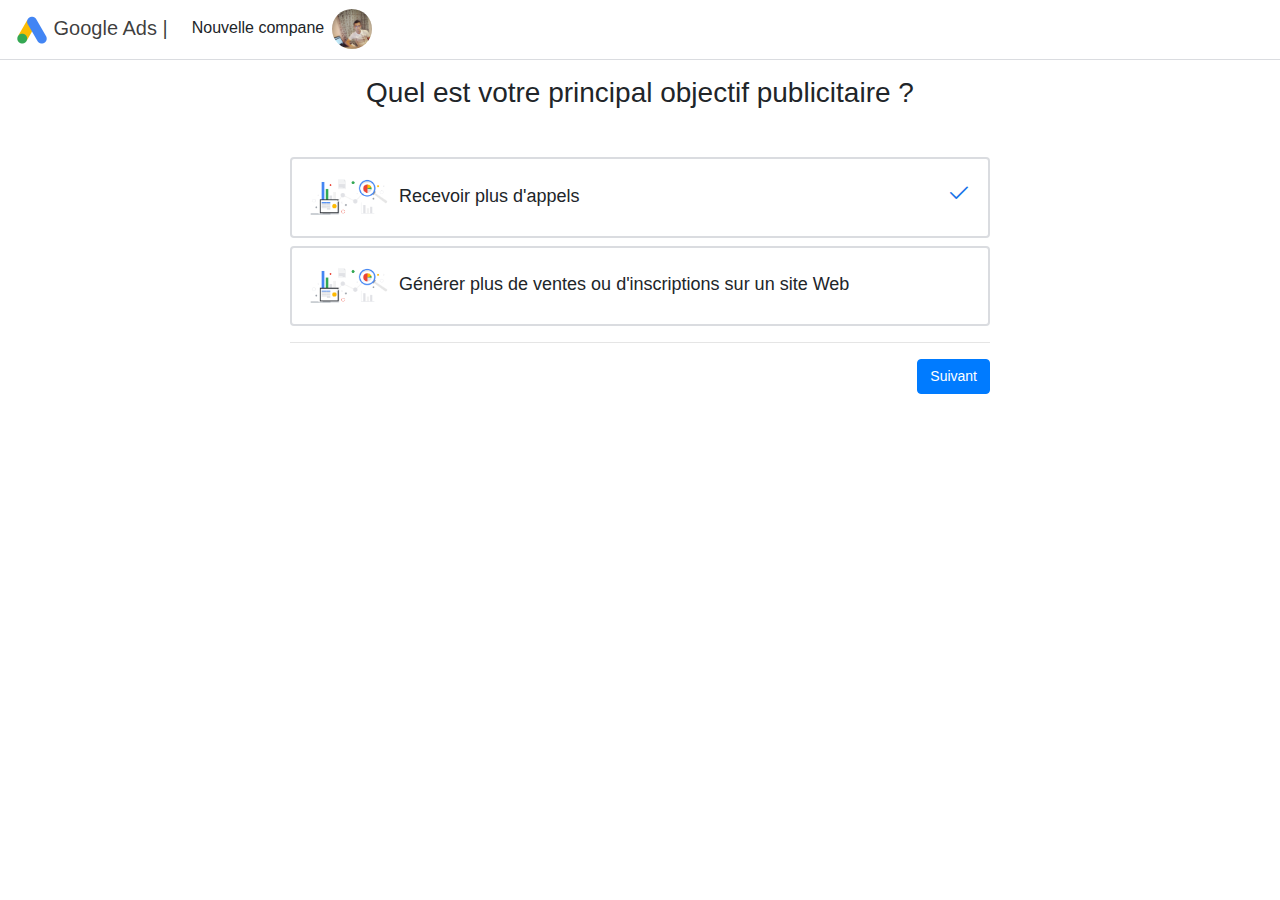
<file: googleAds/index.html>
<!DOCTYPE html>
<html lang="en" dir="ltr">
  <head>
    <meta charset="utf-8">
    <meta name="viewport" content="width=device-width, initial-scale=1, shrink-to-fit=no">
    <meta http-equiv="X-UA-Compatible" content="IE=edge">
    <link rel="icon" href="images/ads_favicon.ico">
    <link rel="stylesheet" href="css/bootstrap.min.css">
    <link rel="stylesheet" href="https://cdn.jsdelivr.net/npm/bootstrap-icons@1.8.1/font/bootstrap-icons.css">
    <title>Google AdSense</title>
    <style media="screen">
      .navbar{
        border-bottom: 1px solid #dadce0;
      }
      .navbar-brand{
        color: rgba(0,0,0,.77);
        font-family: 'Roboto', sans-serif;
      }
      .coll{
        align-content: center;
        align-items: center;
        align-self: center;
        border: 2px solid #dadce0;
        border-radius: 4px;
        cursor: pointer;
        height: 60px;
        margin: 0 0 8px;
        padding: 17px;
        height: auto;
        }

        .container{
          max-width: 730px;
        }
        .csstext{
          font-family: Google Sans,Roboto,Helvetica,sans-serif;
          font-size: 18px;
          margin-left: 10px;
        }
        .bi{
          color: #1a73e8;
          font-size: 25px;
          visibility:visible;
         }
        .btn{
          font-size: 14px;
          cursor: pointer;
        }
    </style>
  </head>
  <body>
   <nav class="navbar navbar-expand-sm" >
         <div class="navbar-nav">
           <div class="navbar-brand"><img src="images/ads_favicon.ico" alt=""> Google Ads |</div>
           <div class="nav-item nav-link">Nouvelle compane</div>
         </div>
          <img class="rounded-circle float-left" src="images/avatar.jpeg" alt="" width="40px">
   </nav>

     <div class="container">
          <h3 class="mt-3 text-center">Quel est votre principal objectif publicitaire ?</h3>
          <section class="mt-5">
            <div class="coll col-12">
              <img src="images/ads.png" alt="" width="80px"><span class="csstext">Recevoir plus d'appels</span><i class="bi bi-check2" style="float: right;"></i>
            </div>
            <div class="coll col-12">
              <img src="images/ads.png" alt="" width="80px"><span class="csstext">Générer plus de ventes ou d'inscriptions sur un site Web</span>
            </div>
          </section>
         <hr>
         <button class="btn btn-primary" type="button" name="button" style="float:right">Suivant</button>
     </div>
  </body>
</html>
</file>
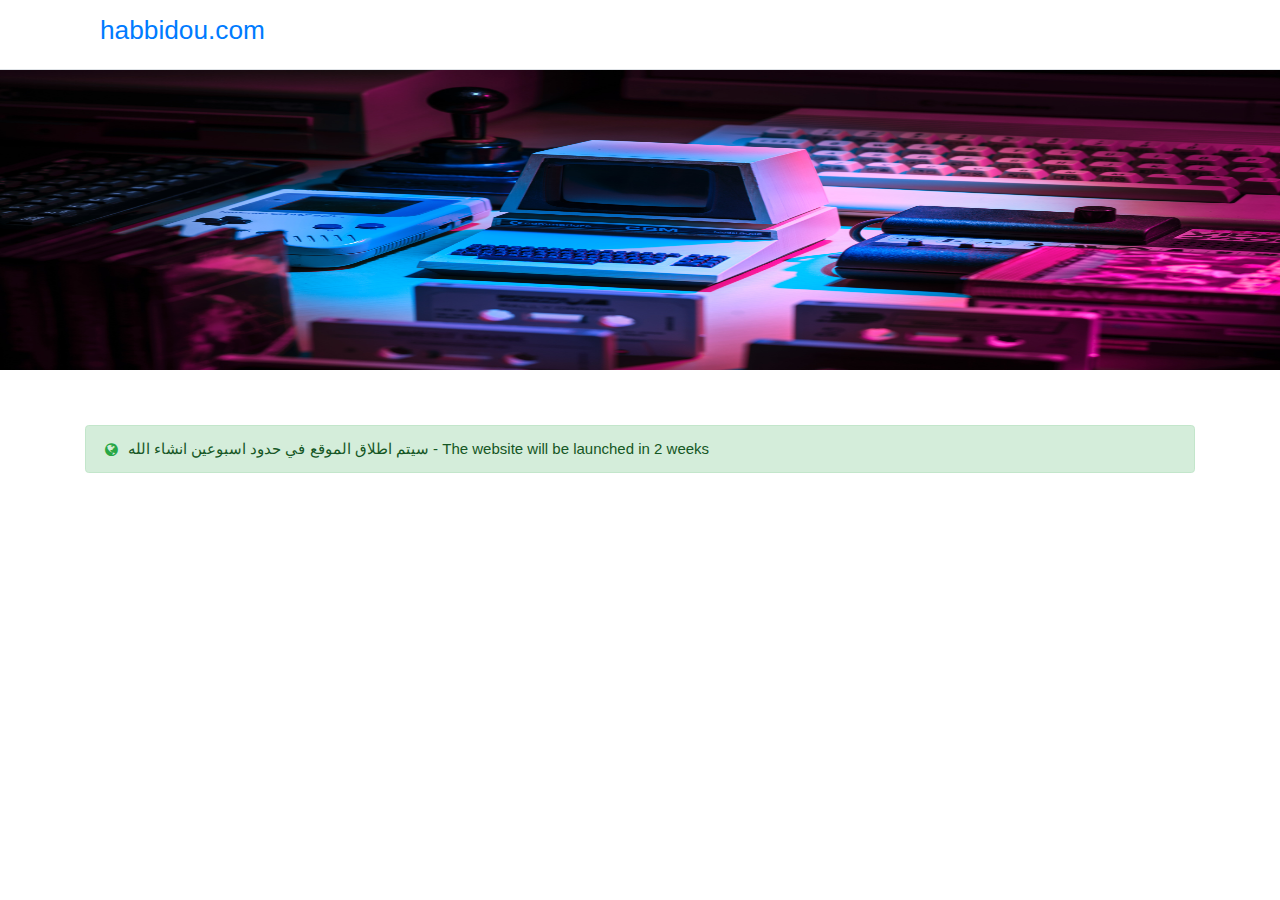
<file: pageindex/index.html>
<!DOCTYPE html>
<html lang="en" dir="ltr">
  <head>
    <meta charset="utf-8">
    <link rel="icon" href="images/unnamed.png">
    <link rel="stylesheet" href="css/bootstrap.min.css">
    <link rel="stylesheet" href="css/ui.css">
    <link rel="stylesheet" href="https://cdnjs.cloudflare.com/ajax/libs/font-awesome/4.7.0/css/font-awesome.min.css">

    <title>habbidou.com</title>

  </head>
  <style media="screen">
    img{
      height: 300px;
      width: 100%;
    }

  </style>
  <body>
  <header class="section-header">
    <section class="header-main border-bottom">
       <div class="container">
	          <div class="col-lg-2 col-4">
		          <h3 class="text-primary">habbidou.com</h3>
           </div>
        </div>
    </section>
  </header>

    <div class="row" id="lake">
        <img src="images/habiba.jpg" class="img-responsive" alt="Tioga Lake">
    </div>

   <section class="section-content padding-y">
        <div class="container">
           <div class="alert alert-success mt-3">
	           <p class="icontext"><i class="icon text-success fa fa-globe"></i>   سيتم اطلاق الموقع في حدود اسبوعين انشاء الله - The website will be launched in 2 weeks</p>
           </div>
        </div>
   </section>

  </body>
</html>
</file>
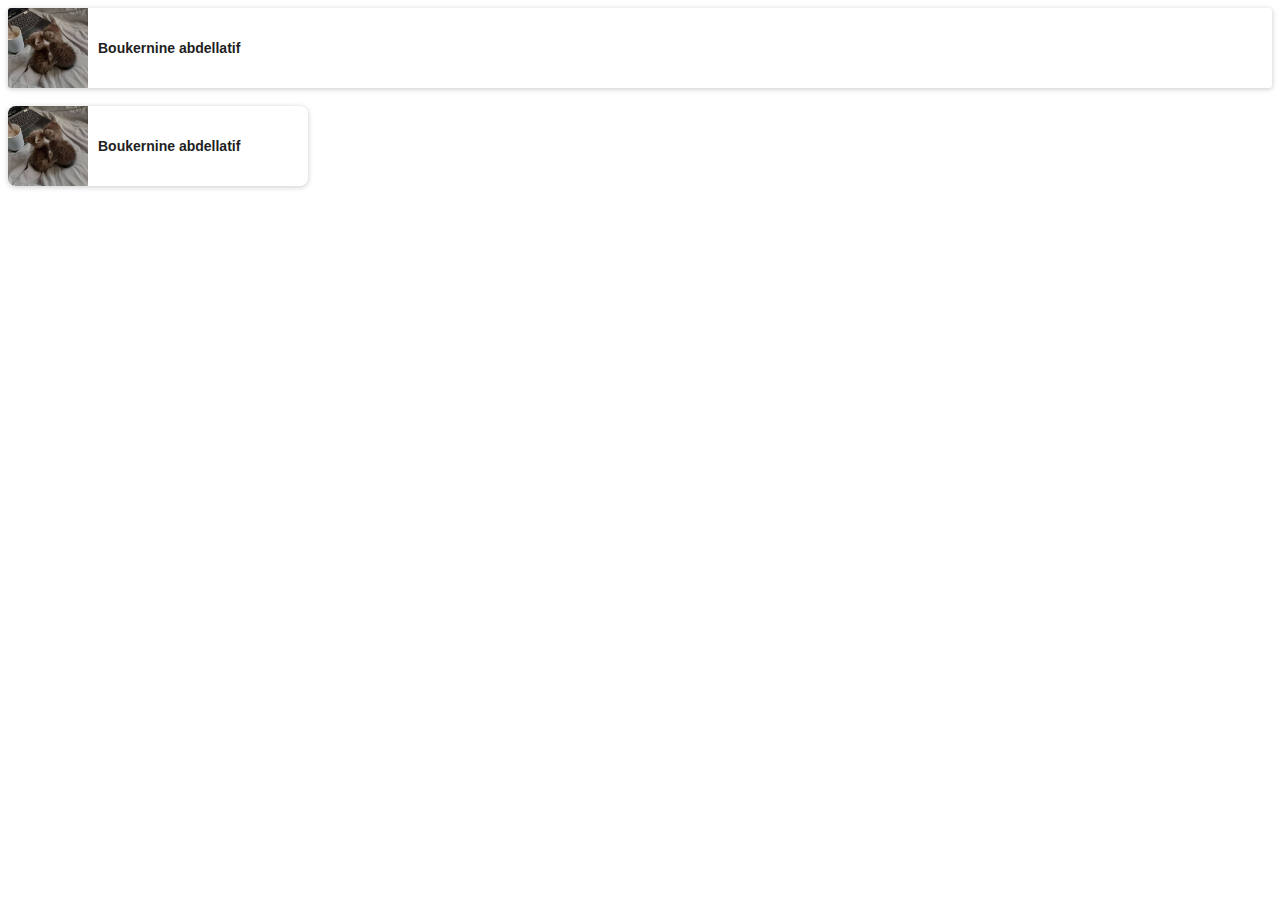
<file: cardairbnb/cart_airbnb.html>
<!DOCTYPE html>
<html lang="en">
<head>
    <meta charset="UTF-8">
    <meta http-equiv="X-UA-Compatible" content="IE=edge">
    <meta name="viewport" content="width=device-width, initial-scale=1.0">
    <title>Card airbnb</title>
    <style media="screen">
      .cardbody{
          position: relative;
          width: 100%;
          transition: all 450ms cubic-bezier(0.23, 1, 0.32, 1) 0ms;
          border-radius: 3px;
          overflow: hidden;
          box-shadow: rgb(31 31 31 / 12%) 0px 1px 6px, rgb(31 31 31 / 12%) 0px 1px 4px;
          cursor: pointer;
          background-color: white;
          height: 100%;
         }
        .cardcontent{
           display: flex;
           -webkit-box-align: center;
           align-items: center;
         }
        .cardimg{
         width: 80px;
         min-width: 80px;
         height: 80px;
         margin-right: 10px;
         background-repeat: no-repeat;
         background-size: cover;
         background-image: url(kayla.jpg);
          }
      .cardtext{
        -webkit-box-direction: normal;
        -webkit-box-orient: vertical;
        display: flex;
        flex-direction: column;
      }
      .tit{
        font-weight: bold;
        font-size: 14px;
        line-height: 20px;
        color: rgb(31, 31, 31);
        font-family: OpenSans,Arial,sans-serif;
      }
      .ddd{
        width: 300px;
        border-radius: 8px;
      }
    </style>
</head>
<body>
    <div class="cardbody">
        <div class="cardcontent">
          <div class="cardimg"></div>
          <div class="cardtext">
             <div class="tit">Boukernine abdellatif </div>
          </div>
        </div>
    </div>
    <br>
    <div class="cardbody ddd">
        <div class="cardcontent">
          <div class="cardimg"></div>
          <div class="cardtext">
             <div class="tit">Boukernine abdellatif </div>
          </div>
        </div>
    </div>


</body>
</html>
</file>
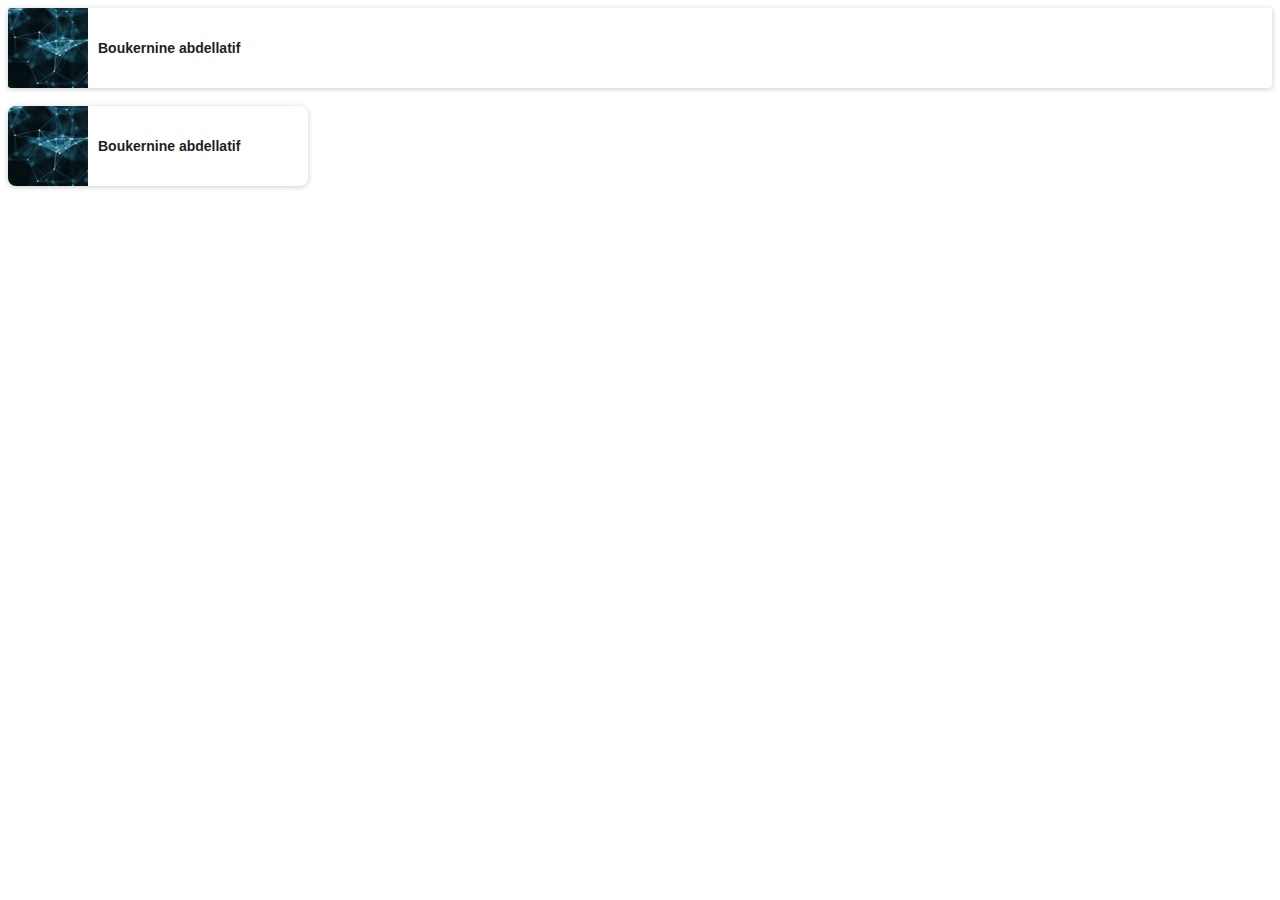
<file: login/cart_airbnb.html>
<!DOCTYPE html>
<html lang="en">
<head>
    <meta charset="UTF-8">
    <meta http-equiv="X-UA-Compatible" content="IE=edge">
    <meta name="viewport" content="width=device-width, initial-scale=1.0">
    <title>Card airbnb</title>
    <style media="screen">
      .cardbody{
          position: relative;
          width: 100%;
          transition: all 450ms cubic-bezier(0.23, 1, 0.32, 1) 0ms;
          border-radius: 3px;
          overflow: hidden;
          box-shadow: rgb(31 31 31 / 12%) 0px 1px 6px, rgb(31 31 31 / 12%) 0px 1px 4px;
          cursor: pointer;
          background-color: white;
          height: 100%;
         }
        .cardcontent{
           display: flex;
           -webkit-box-align: center;
           align-items: center;
         }
        .cardimg{
         width: 80px;
         min-width: 80px;
         height: 80px;
         margin-right: 10px;
         background-repeat: no-repeat;
         background-size: cover;
         background-image: url(data.jpeg);
          }
      .cardtext{
        -webkit-box-direction: normal;
        -webkit-box-orient: vertical;
        display: flex;
        flex-direction: column;
      }
      .tit{
        font-weight: bold;
        font-size: 14px;
        line-height: 20px;
        color: rgb(31, 31, 31);
        font-family: OpenSans,Arial,sans-serif;
      }
      .ddd{
        width: 300px;
        border-radius: 8px;
      }
    </style>
</head>
<body>
    <div class="cardbody">
        <div class="cardcontent">
          <div class="cardimg"></div>
          <div class="cardtext">
             <div class="tit">Boukernine abdellatif </div>
          </div>
        </div>
    </div>
    <br>
    <div class="cardbody ddd">
        <div class="cardcontent">
          <div class="cardimg"></div>
          <div class="cardtext">
             <div class="tit">Boukernine abdellatif </div>
          </div>
        </div>
    </div>


</body>
</html>
</file>
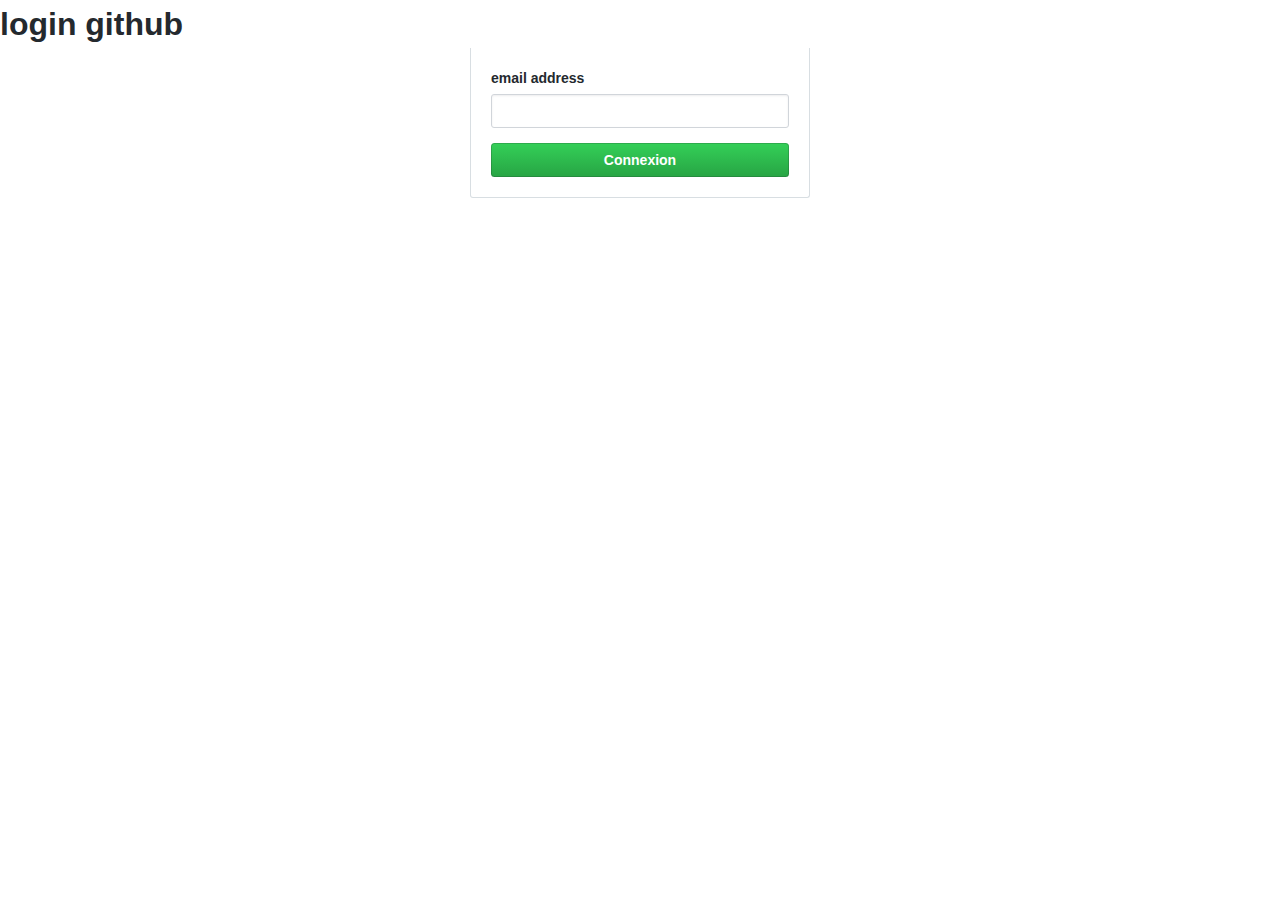
<file: login/login.html>
<!DOCTYPE html>
<html lang="en">
<head>
    <meta charset="UTF-8">
    <meta http-equiv="X-UA-Compatible" content="IE=edge">
    <meta name="viewport" content="width=device-width, initial-scale=1.0">
    <link rel="stylesheet" href="login.css">
    <title>login github1</title>
</head>
<body>
    <h1>login github</h1>
    <div class="auth-form pxx-3">
        <div class="auth-form-body">
            <label for="">email address</label>
            <input type="text" class="form-control input-block">
            <input type="submit" name="commit" value="Connexion" class="btn btn-primary btn-block">
        </div>
    </div>
</body>
</html>
</file>
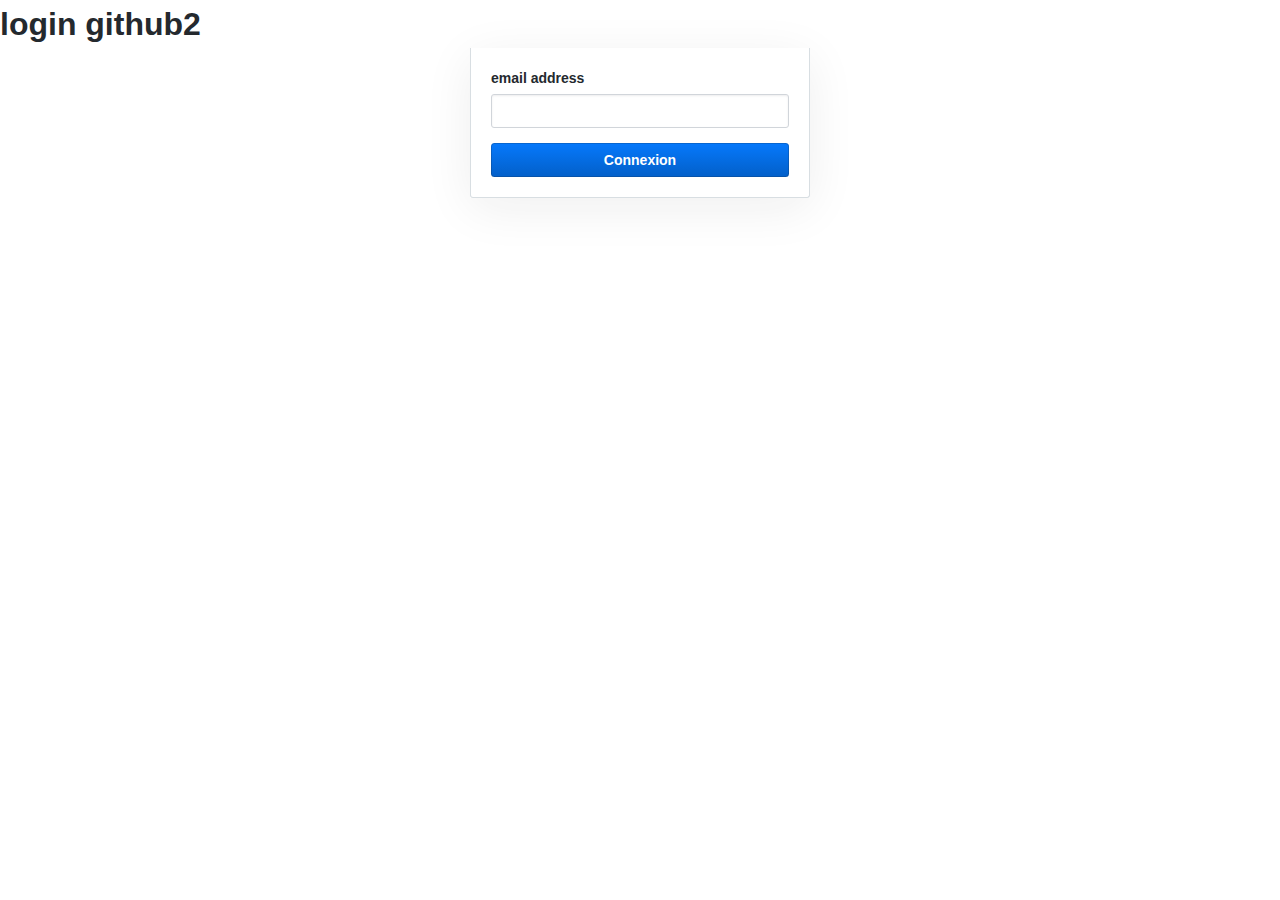
<file: login/login2.html>
<!DOCTYPE html>
<html lang="en">
<head>
    <meta charset="UTF-8">
    <meta http-equiv="X-UA-Compatible" content="IE=edge">
    <meta name="viewport" content="width=device-width, initial-scale=1.0">
    <link rel="stylesheet" href="login.css">
    <title>login github1</title>
</head>
<body>
    <h1>login github2</h1>
    <div class="auth-form pxx-3 box-shadow-extra-large">
        <div class="auth-form-body">
            <label for="">email address</label>
            <input type="text" class="form-control input-block" required>
            <input type="submit" name="commit" value="Connexion" class="btn btn-blue btn-block">

        </div>
    </div>
</body>
</html>
</file>
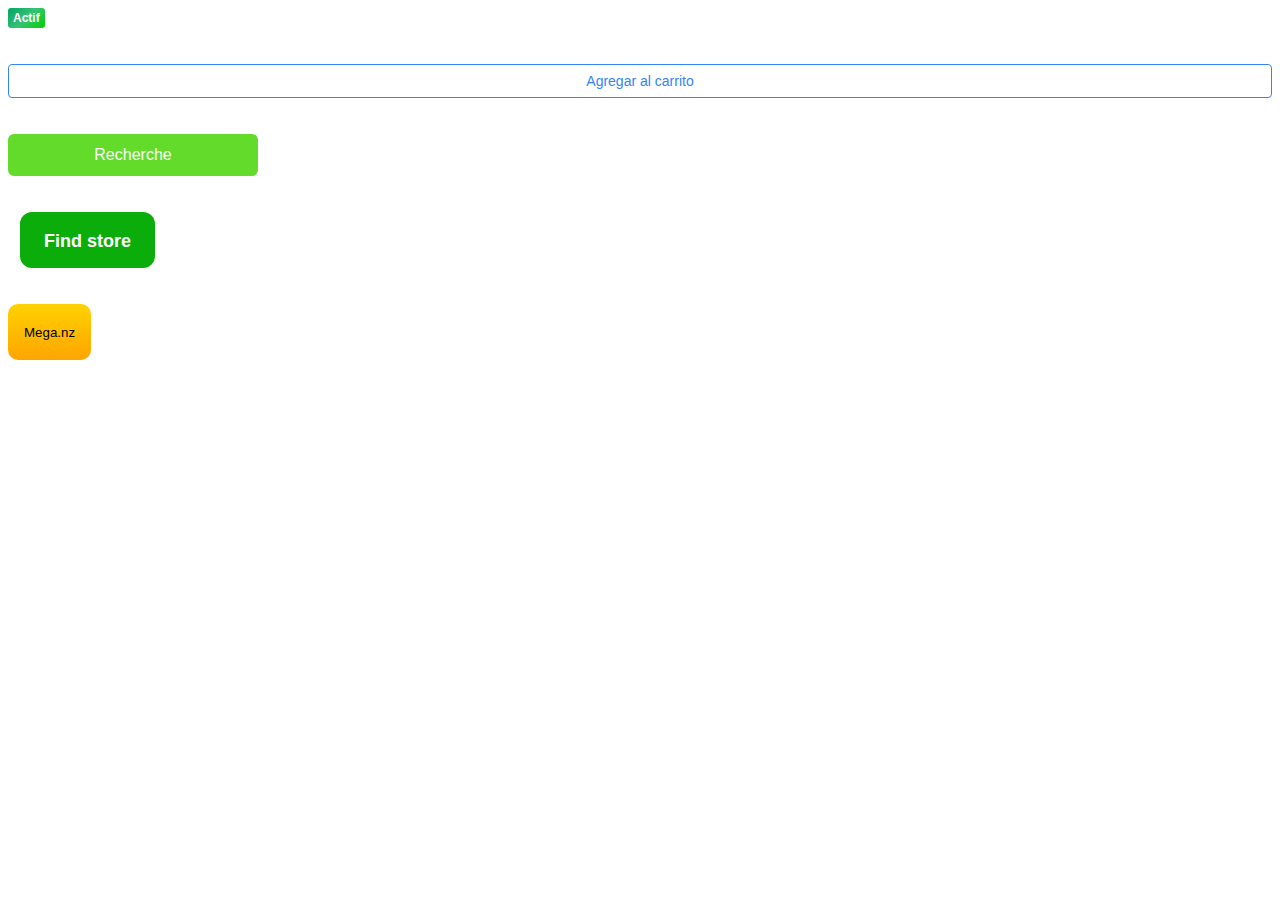
<file: login/truk_octenium.html>
<!DOCTYPE html>
<html lang="en">
<head>
    <meta charset="UTF-8">
    <meta http-equiv="X-UA-Compatible" content="IE=edge">
    <meta name="viewport" content="width=device-width, initial-scale=1.0">
    <title>button ontenium and button mercodilibre</title>
    <style media="screen">
      .status{
         background: linear-gradient(315deg, #00d301, #36c275 50.5%, #00a562);
         color: #fff;
         background-color: #00a562;
         border-radius: 3px;
         font-size: 75%;
         line-height: 1;
         padding: 4px 5px;
         width: unset;
         font-weight: 700;
         font-family: "Source Sans Pro", Helvetica, Arial, sans-serif;
         border: none;
         cursor: default;
        }

        .agregar{
          background: 0 0;
          border: 1px solid #3483fa;
          border-radius: 4px;
          color: #3483fa;
          font-size: 14px;
          font-weight: 400;
          height: 34px;
          padding: 0;
          cursor: pointer;
          transition: all .3s ease-in-out;
          width: 100%;
          //width: 25%;
        }
        .agregar:hover{
          background-color: rgba(65,137,230,.2);
        }
        .btngreen{
         background-color: #63db2a;
         color: #fff !important;
         font-family: "Open Sans",Sans-Serif;
         width: 250px;
         font-size: 16px;
         padding: 0 20px;
         border-radius: 6px;
         line-height: 42px;
         height: 42px;
         border: none;
         transition: all .3s ease-in-out;  // slow hover
        }
        .btngreen:hover{
          background-color: #38b832;
        }
        .instacart_com{
          border: none;
          margin: 0px 0px 0px 12px;
          cursor: pointer;
          user-select: none;
          touch-action: manipulation;
          position: relative;
          background-color: rgb(10, 173, 10);
          color: rgb(255, 255, 255);
          border-radius: 12px;
          height: 56px;
          padding: 16px;
          width: auto;
         }
         .instacart_com:hover{
           background-color: #38b832;
         }
         .csstext{
           white-space: nowrap;
           overflow: hidden;
           text-overflow: ellipsis;
           display: block;
           font-size: 18px;
           line-height: 26px;
           font-weight: 600;
           margin-left: 8px;
           margin-right: 8px;
         }
		 .mega_nz{
		  border: none;
		  cursor: pointer;
		  height: 56px;
          padding: 16px;
          width: auto;
		  background-color: rgb(255, 210, 0);
          background-image: linear-gradient(rgb(255, 210, 0), rgb(255, 193, 0) 37%, orange);
		  border-radius: 10px;
		 }
		 .mega_nz:hover{
		   color:white;
		 }
		 
		 
    </style>
</head>
<body>
  <button class="status" type="button" name="button">Actif</button>  <br> <br> <br>

  <button class="agregar" type="button" name="button">Agregar al carrito</button>  <br><br><br>

  <button class="btngreen" type="button" name="button">Recherche</button> <br><br><br>

  <button class="instacart_com" type="button" name="button"><span class="csstext">Find store</span></button> <br><br><br>
  
  
    <button class="mega_nz" type="button" name="button">Mega.nz</button>

</body>
</html>
</file>
<file: pageindex/css/ui.css>
@charset "UTF-8";
/* ==== BASE STYLES ====*/
/* ==================== GLOBAL STYLES ======================= */
@import url("https://rsms.me/inter/inter.css");
html {
  font-family: "Inter", sans-serif;
  font-size: 15px;
}

/* ========================
INCLUDE STYLES AND COMPONENTS
===================== */
/* ================== HELPERS  =================== */
a:hover {
  text-decoration: none;
}

.img-wrap {
  text-align: center;
  display: block;
}
.img-wrap img {
  max-width: 100%;
}

.icon-wrap {
  text-align: center;
  display: inline-block;
}

.price-wrap {
  letter-spacing: -0.7px;
}

.content-body {
  flex: 1 1 auto;
  padding: 2rem 2.3rem;
}

/* =================  DEFINED VARIABLES =================== */
.icon-xs, .icon-sm, .icon-md, .icon-lg {
  display: inline-block;
  text-align: center;
  flex-shrink: 0;
  flex-grow: 0;
}

.icon-xs {
  width: 32px;
  height: 32px;
  line-height: 32px !important;
  font-size: 16px;
}

.icon-sm {
  width: 48px;
  height: 48px;
  line-height: 48px !important;
  font-size: 20px;
}

.icon-md {
  width: 60px;
  height: 60px;
  line-height: 60px !important;
  font-size: 28px;
}

.icon-lg {
  width: 96px;
  height: 96px;
  line-height: 96px !important;
  font-size: 42px;
}

.img-xs, .img-sm, .img-md, .img-lg {
  -o-object-fit: cover;
     object-fit: cover;
  flex-shrink: 0;
  flex-grow: 0;
}

.img-xs {
  width: 40px;
  height: 40px;
}

.img-sm {
  width: 80px;
  height: 80px;
}

.img-md {
  width: 140px;
  height: 140px;
}

.img-lg {
  width: 250px;
  height: 250px;
}

.center-xy {
  top: 50%;
  left: 50%;
  position: absolute;
  transform: translate(-50%, -50%);
}

.center-y {
  top: 50%;
  position: absolute;
  transform: translateY(-50%);
}

.center-x {
  left: 50%;
  position: absolute;
  transform: translateX(-50%);
}

.vh-100 {
  height: 100vh;
}

.overflow-h {
  overflow: hidden;
}

.flip-h {
  transform: scaleX(-1);
}

.opacity {
  opacity: 0.5;
}

[class*=hover-] {
  transition: 0.5s;
}

.hover-bg:hover {
  background: #3167eb;
  /* For browsers that do not support gradients */
  /* For Safari 5.1 to 6.0 */
  /* For Opera 11.1 to 12.0 */
  /* For Firefox 3.6 to 15 */
  background: linear-gradient(to bottom right, #3167eb, #3167eb);
  /* Standard syntax */
  transition: 0.5s;
}

.hover-zoom:hover {
  transition: 0.5s;
  transform: scaleX(1);
}

/* ============== spacing ============== */
.padding-y {
  padding-top: 40px;
  padding-bottom: 40px;
}

.padding-top {
  padding-top: 40px;
}

.padding-bottom {
  padding-bottom: 40px;
}

.padding-y-lg {
  padding-top: 80px;
  padding-bottom: 80px;
}

.padding-top-lg {
  padding-top: 80px;
}

.padding-bottom-lg {
  padding-bottom: 80px;
}

.padding-y-sm {
  padding-top: 20px;
  padding-bottom: 20px;
}

.padding-top-sm {
  padding-top: 20px;
}

.padding-bottom-sm {
  padding-bottom: 20px;
}

.relative {
  position: relative;
}

.absolute {
  position: absolute;
}

var {
  font-style: normal;
}

figure {
  margin-bottom: 0;
}

.form-noborder input, .form-noborder select, .form-noborder .btn {
  border: 0;
}
.form-noborder select.form-control-lg:not([size]):not([multiple]) {
  height: 2.875rem;
}

/* all clearfix */
article:after,
.form-group:after {
  display: block;
  clear: both;
  content: "";
}

/* -------------------- small grid gutter --------------------- */
.row-sm {
  margin-right: -7px;
  margin-left: -7px;
  display: flex;
  flex-wrap: wrap;
}

.row-sm > [class^=col] {
  padding-left: 7px;
  padding-right: 7px;
}

.bg {
  background-color: #f8f9fa;
}

.bg-white {
  background-color: #fff;
}

.bg-orange {
  background-color: #ff9017;
}

.bg-green {
  background-color: #00b517;
}

.bg-blue {
  background-color: #3167eb;
}

.bg-red {
  background-color: #fa3434;
}

.bg-gradient-blue {
  background: rgba(33, 37, 41, 0.4);
  /* For browsers that do not support gradients */
  /* For Safari 5.1 to 6.0 */
  /* For Opera 11.1 to 12.0 */
  /* For Firefox 3.6 to 15 */
  background: linear-gradient(to bottom right, rgba(49, 103, 235, 0.9), rgba(33, 37, 41, 0.4));
  /* Standard syntax */
  transition: 0.5s;
}

.bg-gradient-green {
  background: rgba(33, 37, 41, 0.4);
  /* For browsers that do not support gradients */
  /* For Safari 5.1 to 6.0 */
  /* For Opera 11.1 to 12.0 */
  /* For Firefox 3.6 to 15 */
  background: linear-gradient(to bottom right, rgba(0, 181, 23, 0.9), rgba(33, 37, 41, 0.4));
  /* Standard syntax */
  transition: 0.5s;
}

.bg-gradient-orange {
  background: rgba(33, 37, 41, 0.4);
  /* For browsers that do not support gradients */
  /* For Safari 5.1 to 6.0 */
  /* For Opera 11.1 to 12.0 */
  /* For Firefox 3.6 to 15 */
  background: linear-gradient(to bottom right, rgba(255, 144, 23, 0.9), rgba(33, 37, 41, 0.4));
  /* Standard syntax */
  transition: 0.5s;
}

.bg-gradient-red {
  background: rgba(33, 37, 41, 0.4);
  /* For browsers that do not support gradients */
  /* For Safari 5.1 to 6.0 */
  /* For Opera 11.1 to 12.0 */
  /* For Firefox 3.6 to 15 */
  background: linear-gradient(to bottom right, rgba(250, 52, 52, 0.9), rgba(33, 37, 41, 0.4));
  /* Standard syntax */
  transition: 0.5s;
}

.bg-gradient-pink {
  background: rgba(33, 37, 41, 0.4);
  /* For browsers that do not support gradients */
  /* For Safari 5.1 to 6.0 */
  /* For Opera 11.1 to 12.0 */
  /* For Firefox 3.6 to 15 */
  background: linear-gradient(to bottom right, rgba(232, 62, 140, 0.9), rgba(33, 37, 41, 0.4));
  /* Standard syntax */
  transition: 0.5s;
}

.bg-pattern {
  background-image: url(../images/banners/bg-pattern.svg), linear-gradient(135deg, #3167eb, #545454);
  background-size: cover, auto;
  background-repeat: no-repeat, repeat;
  background-position: 0px 0px, 50% 50%;
}

.bg-img {
  overflow: hidden;
  background-color: #ddd;
  background-image: linear-gradient(135deg, rgba(49, 103, 235, 0.8), rgba(84, 84, 84, 0.9)), url("../images/banners/bg-cpu.jpg");
  background-position: 0px 0px, 50% 50%;
  background-size: auto cover;
}

.overlay-gradient {
  position: relative;
}
.overlay-gradient:before {
  position: absolute;
  content: "";
  display: block;
  top: 0;
  left: 0;
  right: 0;
  bottom: 0;
  opacity: 0.6;
  transition: 0.5s;
  background: aqua;
  /* For browsers that do not support gradients */
  /* For Safari 5.1 to 6.0 */
  /* For Opera 11.1 to 12.0 */
  /* For Firefox 3.6 to 15 */
  background: linear-gradient(to bottom right, #3167eb, aqua);
  /* Standard syntax */
}
.overlay-gradient:hover:before {
  opacity: 0.9;
}

/* --------------------- titles ---------------------- */
.section-heading {
  margin-bottom: 20px;
  margin-top: 15px;
}

.section-title {
  color: #212529;
}

.title-text {
  margin-top: 30px;
  margin-bottom: 10px;
  font-weight: bold;
  color: #212529;
}

.title-page {
  color: #212529;
}

.text-lg {
  font-size: 1.3rem;
}

.b {
  font-weight: 600;
}

.white {
  color: #fff;
}

.dark {
  color: #212529;
}

.black {
  color: #000;
}

p:last-child {
  margin-bottom: 0;
}

/* ==================  title helpers ================ */
.rtl {
  direction: rtl;
}

.ltr {
  direction: ltr;
}

/* ================== SECTIONS =================== */
/* ================== header main ==================  */
.header-top-light .nav-link {
  color: #969696;
}
.header-top-light .nav-link:hover {
  color: #212529;
}

.header-main {
  position: relative;
  padding-top: 1rem;
  padding-bottom: 1rem;
}

.brand-wrap .logo, .navbar-brand .logo {
  margin-right: 7px;
  max-height: 42px;
  display: inline-block;
}

.navbar-main .nav-link {
  font-weight: 500;
  color: #1c1c1c;
}
.navbar-main .nav-link:hover {
  color: #666;
}

.widget-header {
  display: inline-block;
  vertical-align: middle;
  position: relative;
}
.widget-header a {
  color: #343a40;
}
.widget-header a:hover {
  color: #3167eb;
}
.widget-header i {
  color: #969696;
}
.widget-header form {
  min-width: 280px;
}
.widget-header .title {
  display: block;
}
.widget-header .notify {
  position: absolute;
  top: -3px;
  right: -10px;
}
.widget-header:hover i {
  color: #3167eb;
}

/* desktop only */
/* desktop only .end */
/* ================ SECTION-FOOTER ==================  */
.section-footer ul li {
  margin-bottom: 5px;
}
.section-footer ul a {
  color: inherit;
}
.section-footer ul a:hover {
  color: #3167eb;
}
.section-footer .logo-footer {
  height: 40px;
}
.section-footer .title {
  font-weight: 600;
  margin-bottom: 16px;
  color: #212529;
}

.footer-bottom {
  padding-top: 20px;
  padding-bottom: 20px;
}

.footer-copyright {
  padding-top: 20px;
  padding-bottom: 20px;
}

/* ================== COMPONENTS =================== */
/* ================ OWL SLIDER BANNER ================ */
.slider-banner-owl .owl-nav .owl-prev, .slider-banner-owl .owl-nav .owl-next {
  padding: 16px 7px;
  color: #FFF;
  display: inline-block;
  background-color: rgba(0, 0, 0, 0.3);
  position: absolute;
  z-index: 9;
  position: absolute;
}
.slider-banner-owl .owl-nav .owl-prev {
  left: 0;
}
.slider-banner-owl .owl-nav .owl-next {
  right: 0;
}
.slider-banner-owl .item-slide img {
  width: 100%;
  -o-object-fit: cover;
     object-fit: cover;
}

.slider-banner-slick .slick-prev, .slider-banner-slick .slick-next {
  padding: 18px 7px;
  color: #FFF;
  display: inline-block;
  background-color: rgba(0, 0, 0, 0.3);
  position: absolute;
  z-index: 9;
  position: absolute;
}
.slider-banner-slick .slick-prev:before, .slider-banner-slick .slick-next:before {
  display: none;
}
.slider-banner-slick .slick-prev {
  left: 0;
}
.slider-banner-slick .slick-next {
  right: 0;
}
.slider-banner-slick .item-slide img {
  min-width: 100%;
  min-height: 100%;
  -o-object-fit: cover;
     object-fit: cover;
}

.btn-facebook {
  background-color: #405D9D;
  color: #fff;
}
.btn-facebook:hover {
  color: #fff;
}

.btn-instagram {
  background-color: #E52D27;
  color: #fff;
}
.btn-instagram:hover {
  color: #fff;
}

.btn-youtube {
  background-color: #C8046C;
  color: #fff;
}
.btn-youtube:hover {
  color: #fff;
}

.btn-twitter {
  background-color: #42AEEC;
  color: #fff;
}
.btn-twitter:hover {
  color: #fff;
}

.btn-google {
  background-color: #ff7575;
  color: #fff;
}
.btn-google:hover {
  color: #fff;
}

.btn-icon {
  width: calc(1.5em + 0.9rem + 2px);
  text-align: center;
  padding-left: 0;
  padding-right: 0;
}
.btn-icon i {
  line-height: 1;
}

.btn-light {
  background-color: #fff;
  border-color: #e4e4e4;
}
.btn-light i {
  color: #969696;
}
.btn-light:hover {
  background-color: #fff;
  border-color: #989898;
}

.btn .text + i {
  margin-left: 10px;
}
.btn i + .text {
  margin-left: 10px;
}

.itemside {
  position: relative;
  display: flex;
  width: 100%;
}
.itemside .aside {
  position: relative;
  flex-shrink: 0;
}
.itemside .info {
  padding-left: 15px;
  padding-right: 7px;
}
.itemside p {
  margin-bottom: 0;
}
.itemside .title {
  display: block;
  margin-bottom: 5px;
  color: #212529;
}
.itemside a.title:hover {
  color: #3167eb;
}

a.itemside {
  color: initial;
}

.items-bordered-wrap .itemside:not(:last-child) {
  border-bottom: 1px solid #e4e4e4;
  padding-bottom: 10px;
  margin-bottom: 10px;
}

.itemlist {
  padding: 20px;
  border-bottom: 1px solid #eee;
}

.list-inline {
  margin-bottom: 0;
}

.list-inline-item {
  vertical-align: middle;
}

/* --------- description list --------*/
dl[class=row] {
  margin-bottom: 0;
}
[class*=dlist-] {
  margin-bottom: 5px;
}
[class*=dlist-] dd {
  margin-bottom: 0;
}

.dlist-inline dt, .dlist-inline dd {
  display: inline-block;
}

.dlist-align {
  display: flex;
}
.dlist-align dt {
  width: 150px;
  word-wrap: break-word;
  font-weight: normal;
}
.dlist-align dd {
  flex-grow: 1;
}

/* -------------------- list.row--------------------- */
ul.row, ul.row-sm {
  list-style: none;
  padding: 0;
}

/* ================= lists ================= */
[class*=list-] li:after {
  visibility: hidden;
  display: block;
  content: "";
  overflow: hidden;
  height: 0;
  clear: both;
}

.list-icon {
  list-style: none;
  padding-left: 0;
}
.list-icon li {
  margin-bottom: 7px;
  position: relative;
  padding-left: 30px;
}
.list-icon .icon {
  width: 22px;
  margin-right: 15px;
  vertical-align: middle;
  text-align: center;
  color: #545454;
  position: absolute;
  top: 3px;
  left: 0;
}
.list-icon span {
  vertical-align: middle;
}

.list-bullet, .list-dots {
  list-style: none;
  padding-left: 0;
}
.list-bullet li, .list-dots li {
  margin-bottom: 5px;
  position: relative;
  padding-left: 15px;
}
.list-bullet li::before, .list-dots li::before {
  content: " ";
  position: absolute;
  top: 8px;
  left: 0;
  width: 7px;
  border-radius: 100%;
  height: 7px;
  background: #ced4da;
}

.list-check {
  padding-left: 0;
  list-style: none;
}
.list-check > li {
  position: relative;
  padding-left: 24px;
  margin-bottom: 7px;
}
.list-check > li::before {
  font-family: "Font Awesome 5 Free";
  font-weight: 900;
  font-size: 12px;
  color: #00b517;
  position: absolute;
  top: 2px;
  left: 0;
  content: "";
}

.list-normal {
  list-style: none;
  padding-left: 0;
}
.list-normal li {
  padding-left: 1em;
  margin-bottom: 7px;
}
.list-normal li:before {
  content: "•";
  color: #3167eb;
  display: inline-block;
  width: 1em;
  margin-left: -1em;
}

.list-menu {
  list-style: none;
  margin: 0;
  padding-left: 0;
}
.list-menu li {
  margin-bottom: 5px;
}
.list-menu a {
  color: #343a40;
}
.list-menu a:hover {
  color: #3167eb;
}

.cols-two {
  -moz-column-count: 2;
       column-count: 2;
}

.cols-three {
  -moz-column-count: 3;
       column-count: 3;
}

.cols-four {
  -moz-column-count: 4;
       column-count: 4;
}

/* IF CARD IS LINKED */
a[class*=card] {
  color: initial;
}
a[class*=card]:hover .title {
  color: #3167eb;
}

/* BASE STYLE FOR PRODUCT ITEM */
[class*=card-product] a.title {
  color: #212529;
  display: block;
}
[class*=card-product] a.title:hover {
  color: #3167eb;
}
[class*=card-product] .badge {
  top: 10px;
  left: 10px;
  position: absolute;
}
[class*=card-product] p {
  margin-bottom: 0;
}
[class*=card-product] .img-wrap {
  overflow: hidden;
  position: relative;
}
[class*=card-product] .img-wrap img {
  height: 100%;
  max-width: 100%;
  width: auto;
  display: inline-block;
  -o-object-fit: cover;
     object-fit: cover;
}

/* GRID STYLE PRODUCT ITEM */
.card-product-grid {
  margin-bottom: 20px;
}
.card-product-grid .img-wrap {
  border-radius: 0.2rem 0.2rem 0 0;
  height: 220px;
}
.card-product-grid .info-wrap {
  overflow: hidden;
  padding: 18px 20px;
}
.card-product-grid .bottom-wrap {
  padding: 18px;
  border-top: 1px solid #e4e4e4;
}
.card-product-grid .topbar {
  position: absolute;
  top: 0;
  width: 100%;
  z-index: 10;
  left: 0;
  text-align: initial;
  padding: 10px 15px;
}
.card-product-grid .topbar a {
  color: #ccc;
}
.card-product-grid .topbar a:hover {
  color: #3167eb;
}
.card-product-grid .fix-height {
  height: 80px;
  overflow: hidden;
}
.card-product-grid .btn-overlay {
  transition: 0.5s;
  opacity: 0;
  left: 0;
  bottom: 0;
  color: #fff;
  width: 100%;
  padding: 5px 0;
  text-align: center;
  position: absolute;
  background: rgba(0, 0, 0, 0.5);
}
.card-product-grid:hover .btn-overlay {
  opacity: 1;
}
.card-product-grid:hover {
  box-shadow: 0 4px 15px rgba(153, 153, 153, 0.3);
  transition: 0.3s;
}

.item-slide .card-product-grid {
  margin-bottom: 0;
}

/* LARGE LIST STYLE PRODUCT ITEM */
.card-product-list {
  margin-bottom: 20px;
}
.card-product-list .img-wrap {
  height: 220px;
  border-radius: 0.37rem 0 0 0.37rem;
}
.card-product-list .info-main {
  padding: 1.5rem 1rem;
}
.card-product-list .info-aside {
  padding: 1.5rem 1rem;
  border-left: 1px solid #e4e4e4;
  height: 100%;
}

.card-sm .img-wrap {
  height: 160px;
}

.card-lg .img-wrap {
  height: 280px;
}

.card-banner {
  display: flex;
  position: relative;
  overflow: hidden;
  background-color: #fff;
  background-size: cover;
  background-position: center center;
  border-radius: 0.37rem;
}
.card-banner .card-body {
  background-size: cover;
  position: relative;
  z-index: 10;
}
.card-banner .caption {
  background-color: rgba(0, 0, 0, 0.65);
  z-index: 10;
  padding: 1.25rem;
  color: #fff;
}
.card-banner .caption.bottom {
  bottom: 0;
  left: 0;
  position: absolute;
  width: 100%;
}
.card-banner .caption.top {
  top: 0;
  left: 0;
  position: absolute;
  width: 100%;
}
.card-banner .caption.left {
  top: 0;
  left: 0;
  bottom: 0;
  position: absolute;
}
.card-banner .text-bottom {
  position: absolute;
  left: 0;
  bottom: 0;
  left: 0;
  z-index: 10;
  width: 100%;
  padding: 7px 20px;
  padding-top: 30px;
  border-radius: 0 0 0.37rem 0.37rem;
  background: linear-gradient(to bottom, rgba(0, 0, 0, 0) 0%, rgba(0, 0, 0, 0.8) 100%);
  color: #fff;
}
.card-banner .img-bg {
  position: absolute;
  right: 0;
  bottom: 0;
  mix-blend-mode: multiply;
  max-width: 100%;
}

.card .img-wrap {
  overflow: hidden;
}

.icontext {
  display: inline-flex;
  align-items: center;
  vertical-align: middle;
}
.icontext p {
  margin-bottom: 0;
}
.icontext .text {
  width: 100%;
  line-height: 1.2;
}
.icontext .icon {
  position: relative;
  margin-right: 10px;
  flex-shrink: 0;
  flex-grow: 0;
}
.icontext .title {
  display: block;
  margin-bottom: 0;
}

.tag {
  display: inline-block;
  padding: 3px 7px;
  background: #f2f2f2;
  border: 1px solid #eee;
  border-radius: 3px;
  margin-top: 4px;
  margin-right: 2px;
  font-size: 85%;
}

.item-logo {
  margin-bottom: 20px;
  text-align: center;
}
.item-logo img {
  max-height: 65px;
}

.notify {
  position: absolute;
  top: -4px;
  right: -10px;
  display: inline-block;
  padding: 0.25em 0.6em;
  font-size: 12px;
  line-height: 1;
  text-align: center;
  border-radius: 3rem;
  color: #fff;
  background-color: #fa3434;
}

.price {
  font-weight: 600;
  color: #212529;
}

.price-old {
  color: #969696;
  margin-left: 3px;
  font-size: 85%;
}

.icon-control {
  margin-top: 5px;
  float: right;
  font-size: 80%;
}

.card-header .title {
  margin-bottom: 0;
  line-height: 1.5;
}

.filter-group {
  border-bottom: 1px solid #e4e4e4;
}
.filter-group .card-header {
  border-bottom: 0;
}
.filter-group:last-child {
  border-bottom: 0;
}

/* ====================== block ==================== */
.box {
  padding: 18px;
  background: #fff;
  border-radius: 0.37rem;
  border: 1px solid #e4e4e4;
}
.box img {
  max-width: 100%;
}

/* ================= RATINGS ============== */
.label-rating {
  margin-left: 7px;
  display: inline-block;
  vertical-align: middle;
}

/* rating-list */
.rating-stars {
  display: inline-block;
  vertical-align: middle;
  list-style: none;
  margin: 0;
  padding: 0;
  position: relative;
  white-space: nowrap;
  clear: both;
}
.rating-stars i {
  font-size: 14px;
  color: #ccc;
  display: inline;
}
.rating-stars img {
  height: 14px;
  max-width: none;
}
.rating-stars li {
  display: block;
  text-overflow: clip;
  white-space: nowrap;
  z-index: 1;
}
.rating-stars li.stars-active {
  z-index: 2;
  position: absolute;
  top: 0;
  left: 0;
  overflow: hidden;
}
.rating-stars li.stars-active i {
  color: orange;
}
.rating-stars.stars-lg img {
  height: 20px;
  max-width: none;
}

/* ================= TRACKING ============== */
.tracking-wrap {
  position: relative;
  background-color: #ddd;
  height: 7px;
  display: flex;
  margin-bottom: 60px;
  margin-top: 50px;
}
.tracking-wrap .step {
  flex-grow: 1;
  width: 25%;
  margin-top: -18px;
  text-align: center;
  position: relative;
}
.tracking-wrap .step::before {
  height: 7px;
  position: absolute;
  content: "";
  width: 100%;
  left: 0;
  top: 18px;
}
.tracking-wrap .icon {
  display: inline-block;
  width: 40px;
  height: 40px;
  line-height: 40px;
  position: relative;
  border-radius: 100%;
  background: #ddd;
}
.tracking-wrap .text {
  display: block;
  margin-top: 7px;
}
.tracking-wrap .step.active .icon {
  background: #3167eb;
  color: #fff;
}
.tracking-wrap .step.active .text {
  font-weight: 400;
  color: #000;
}
.tracking-wrap .step.active:before {
  background: #3167eb;
}

.menu-category {
  margin: 0;
  padding: 0;
}
.menu-category li {
  position: relative;
  display: block;
  border-bottom: 1px solid #e4e4e4;
}
.menu-category li:last-child {
  border-bottom: 0;
}
.menu-category a {
  color: #212529;
}
.menu-category > li > a {
  display: block;
  padding: 10px 18px;
}
.menu-category .submenu {
  display: none;
  margin: 0;
  padding: 0;
  box-shadow: 5px 5px 15px rgba(0, 0, 0, 0.2);
  z-index: 20;
  position: absolute;
  left: 100%;
  top: 0;
  width: 250px;
  background: #fff;
}
.menu-category .submenu li {
  list-style: none;
}
.menu-category .submenu li a {
  padding: 10px 16px;
  display: block;
}
.menu-category li:hover {
  background: #f8f9fa;
  transition: all 0.3s;
}
.menu-category li:hover .submenu {
  display: block;
  margin-left: 0px;
}
.menu-category .has-submenu > a:after {
  content: "›";
  font-size: 24px;
  color: #999;
  line-height: 18px;
  font-weight: bold;
  float: right;
}

.form-inline input[type=number] {
  max-width: 100px;
}

.input-spinner {
  width: 125px;
  flex-wrap: nowrap;
  display: inline-flex;
  vertical-align: middle;
}
.input-spinner input.form-control {
  text-align: center;
  max-width: 46px;
  font-weight: bold;
  flex-basis: 46px;
  border-color: #e4e4e4;
  flex-grow: 0;
}
.input-spinner .btn {
  width: 42px;
  text-align: center;
  padding-left: 0.5rem;
  padding-right: 0.5rem;
}

.checkbox-btn {
  position: relative;
}
.checkbox-btn input {
  position: absolute;
  z-index: -1;
  opacity: 0;
}
.checkbox-btn input:checked ~ .btn {
  border-color: #3167eb;
  background-color: #3167eb;
  color: #fff;
}

.btn-check {
  position: relative;
  display: inline-block;
  border: 2px solid #dee2e6;
  transition: 0s !important;
}
.btn-check input {
  position: absolute;
  z-index: -1;
  opacity: 0;
}
.btn-check input:checked ~ .btn {
  border-color: #3167eb;
  background-color: #3167eb;
  color: #fff;
}
.btn-check:hover:not(.active) {
  border-color: #bbb;
}

.js-check {
  position: relative;
}
.js-check .title {
  margin-left: 22px;
}
.js-check input {
  position: absolute;
  top: 21px;
  left: 18px;
}
.js-check.active {
  border-color: #3167eb;
}
.js-check:hover:not(.active) {
  border-color: #ccc;
}

.js-check.box {
  width: 100%;
  border-width: 3px;
}

.card-header .form-check {
  margin-bottom: 0;
  padding-top: 5px;
  padding-bottom: 5px;
}

/* ================== PAGES =================== */
/* ================ PAGES HEADER ================== */
.section-pagetop {
  padding: 45px 0;
}

/* ================== PAGE DETAILS ==================  */
.gallery-wrap .img-big-wrap {
  margin-bottom: 10px;
  border-radius: 0.37rem;
  overflow: hidden;
  background-color: #fff;
}
.gallery-wrap .img-big-wrap a {
  text-align: center;
  display: block;
}
.gallery-wrap .img-big-wrap img {
  height: 450px;
  width: auto;
  display: inline-block;
  cursor: zoom-in;
}
.gallery-wrap .thumbs-wrap {
  text-align: center;
  margin-bottom: 20px;
}
.gallery-wrap .thumbs-wrap .item-thumb {
  width: 60px;
  height: 60px;
  border: 1px solid #ddd;
  border-radius: 6px;
  margin: 3px;
  display: inline-block;
  overflow: hidden;
}
.gallery-wrap .thumbs-wrap img {
  max-width: 100%;
  max-height: 100%;
  -o-object-fit: cover;
     object-fit: cover;
  border-radius: 4px;
  cursor: zoom-in;
}
.gallery-wrap .thumbs-wrap img:hover {
  -webkit-filter: brightness(1.1);
          filter: brightness(1.1);
  cursor: zoom-in;
}

.item-option-select {
  margin-bottom: 1rem;
  display: inline-block;
  margin-right: 15px;
}
.item-option-select .btn {
  min-width: 80px;
}

/* ================ PAGES HEADER ================== */
/* ====================== shopping-cart ==================== */
.table-shopping-cart.table td, .table-shopping-cart.table th {
  padding-left: 1.25rem;
  padding-right: 1.25rem;
}
.table-shopping-cart .price-wrap {
  line-height: 1.2;
}
.table-shopping-cart .price {
  font-weight: bold;
  margin-right: 5px;
  display: block;
}

/*# sourceMappingURL=ui.css.map */
</file>
